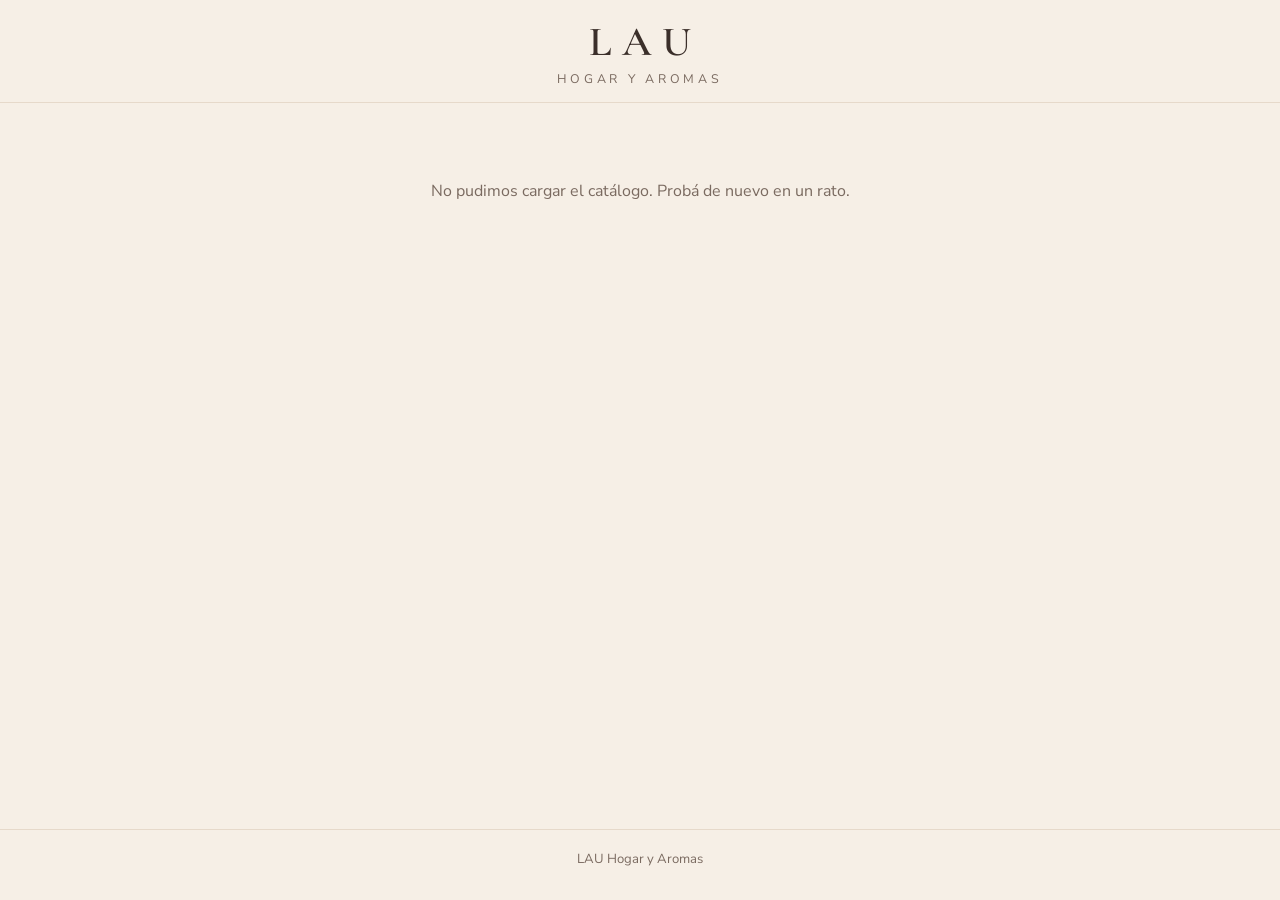
<file: index.html>
<!doctype html>
<html lang="es">
<head>
  <meta charset="utf-8">
  <meta name="viewport" content="width=device-width, initial-scale=1">
  <title>LAU Hogar y Aromas · Catálogo</title>
  <meta name="description" content="Catálogo de LAU Hogar y Aromas: velas, difusores, sahumerios y artículos para el hogar.">
  <meta property="og:title" content="LAU Hogar y Aromas · Catálogo">
  <meta property="og:description" content="Mirá nuestros catálogos y hacé tu pedido por WhatsApp.">
  <meta name="theme-color" content="#f6efe6">
  <link rel="preconnect" href="https://fonts.googleapis.com">
  <link rel="preconnect" href="https://fonts.gstatic.com" crossorigin>
  <link href="https://fonts.googleapis.com/css2?family=Cormorant+Garamond:wght@500;600&family=Nunito+Sans:wght@400;600;700&display=swap" rel="stylesheet">
  <link rel="stylesheet" href="styles.css?v=202611082310">
  <link rel="icon" type="image/png" sizes="32x32" href="iconos/icono-32.png">
  <link rel="apple-touch-icon" href="iconos/icono-180.png">
  <link rel="manifest" href="manifest.webmanifest">
  <meta property="og:url" content="https://lauhogaryaromas.github.io/">
  <meta property="og:image" content="https://lauhogaryaromas.github.io/iconos/icono-512.png">
</head>
<body>
  <header class="top">
    <a href="#/" class="marca">
      <span class="marca-lau">LAU</span>
      <span class="marca-sub">Hogar y Aromas</span>
    </a>
  </header>

  <div id="aviso" class="aviso" hidden></div>
  <main id="app" class="app" aria-live="polite">
    <p class="cargando">Cargando catálogo…</p>
  </main>

  <a id="wa-flotante" class="wa-flotante" hidden target="_blank" rel="noopener" aria-label="Escribinos por WhatsApp">
    <svg viewBox="0 0 24 24" width="28" height="28" aria-hidden="true"><path fill="currentColor" d="M12 2a10 10 0 0 0-8.6 15.1L2 22l5-1.3A10 10 0 1 0 12 2Zm0 18.2a8.2 8.2 0 0 1-4.2-1.2l-.3-.2-3 .8.8-2.9-.2-.3A8.2 8.2 0 1 1 12 20.2Zm4.5-6.1c-.2-.1-1.5-.7-1.7-.8-.2-.1-.4-.1-.6.1l-.8 1c-.1.2-.3.2-.5.1a6.7 6.7 0 0 1-3.3-2.9c-.3-.4.2-.4.7-1.4.1-.2 0-.3 0-.4l-.8-1.8c-.2-.5-.4-.4-.6-.4h-.5a1 1 0 0 0-.7.3 3 3 0 0 0-.9 2.2 5.2 5.2 0 0 0 1.1 2.7 11.8 11.8 0 0 0 4.5 4c1.7.7 2.3.8 3.2.6.5-.1 1.5-.6 1.7-1.2.2-.6.2-1.1.2-1.2-.1-.1-.3-.2-.5-.3Z"/></svg>
  </a>

  <button id="carrito-barra" class="carrito-barra" type="button" hidden>
    <span class="barra-ico" aria-hidden="true">🛍</span>
    <span class="barra-txt"><strong>Ver pedido</strong><span id="barra-cant"></span></span>
    <span id="barra-total" class="barra-total"></span>
  </button>

  <dialog id="carrito" class="carrito" aria-labelledby="carrito-titulo">
    <div class="carrito-cab">
      <h2 id="carrito-titulo">Tu pedido</h2>
      <button type="button" id="carrito-cerrar" class="carrito-x" aria-label="Cerrar">✕</button>
    </div>
    <div class="carrito-cuerpo">
      <ul id="carrito-lista" class="carrito-lista"></ul>
      <div id="carrito-total" class="carrito-total"></div>
      <label class="campo">Aclaraciones <span>(aromas elegidos, colores, etc.)</span>
        <textarea id="carrito-nota" rows="2" placeholder="Ej: Combo 1 en aroma Verbena"></textarea>
      </label>
      <label class="campo">Tu nombre <span>(opcional)</span>
        <input id="carrito-nombre" autocomplete="name">
      </label>
    </div>
    <div class="carrito-pie">
      <a id="carrito-enviar" class="btn-wa grande" href="#" target="_blank" rel="noopener">Enviar pedido por WhatsApp</a>
      <button type="button" id="carrito-vaciar" class="carrito-vaciar">Vaciar pedido</button>
    </div>
  </dialog>

  <footer class="pie">
    <p>LAU Hogar y Aromas</p>
    <p id="pie-redes"></p>
  </footer>

  <script src="config.js?v=202611082310"></script>
  <script src="app.js?v=202611082310"></script>
</body>
</html>
</file>
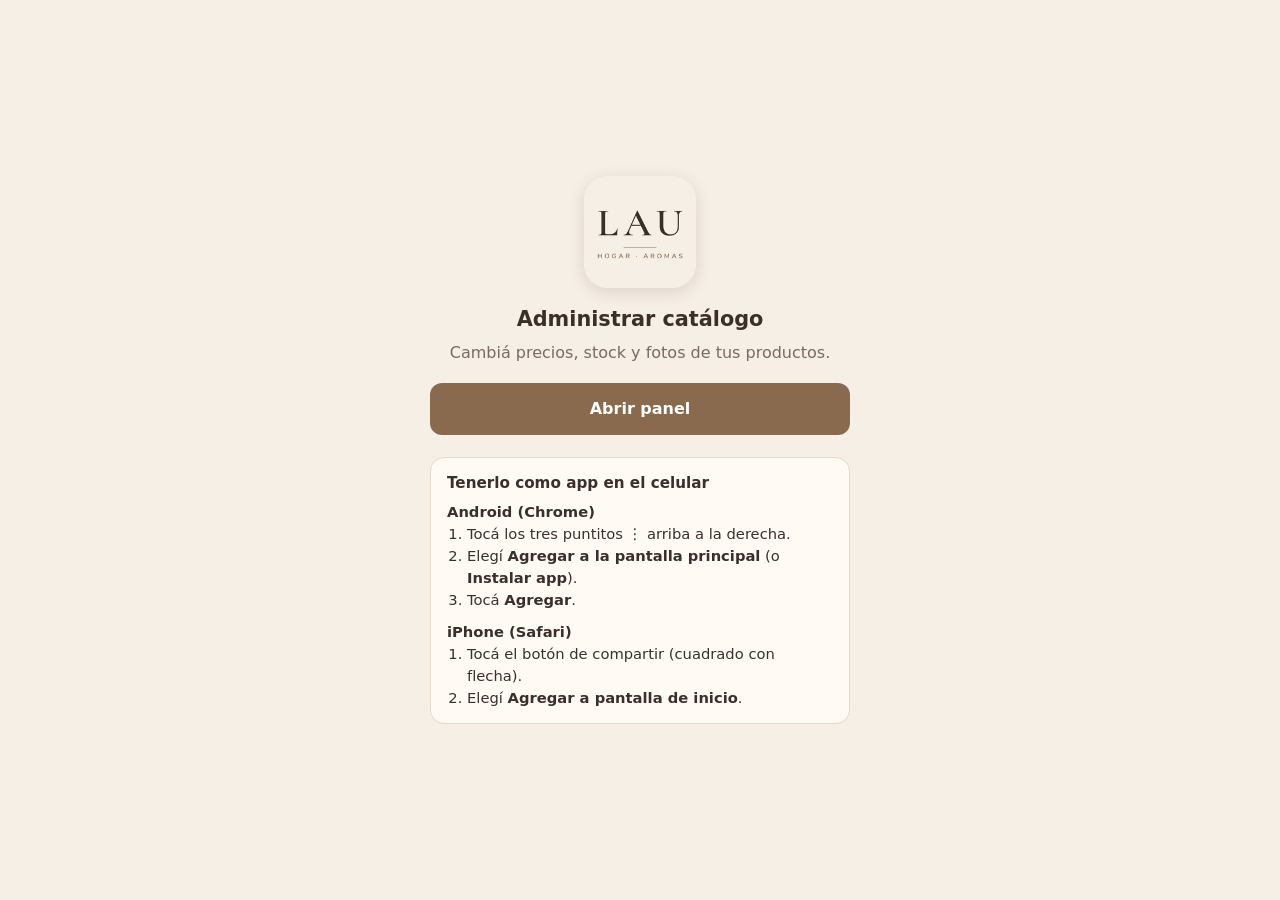
<file: admin.html>
<!doctype html>
<html lang="es">
<head>
  <meta charset="utf-8">
  <meta name="viewport" content="width=device-width, initial-scale=1">
  <title>LAU · Administrar</title>
  <meta name="robots" content="noindex">
  <meta name="theme-color" content="#8a6a4f">
  <link rel="icon" type="image/png" sizes="32x32" href="iconos/icono-32.png">
  <link rel="apple-touch-icon" href="iconos/icono-180.png">
  <link rel="manifest" href="admin.webmanifest">
  <meta name="apple-mobile-web-app-title" content="LAU Admin">
  <style>
    :root { --fondo: #f6efe6; --tarjeta: #fffaf4; --texto: #3b2f2a; --suave: #7a6a60; --acento: #8a6a4f; --borde: #e6d9ca; }
    * { box-sizing: border-box; }
    body { margin: 0; background: var(--fondo); color: var(--texto); font: 16px/1.5 system-ui, -apple-system, "Segoe UI", Roboto, sans-serif; display: grid; place-items: center; min-height: 100vh; padding: 24px 16px; }
    .caja { max-width: 420px; width: 100%; text-align: center; }
    img.logo { width: 112px; height: 112px; border-radius: 24px; box-shadow: 0 4px 16px rgba(80,55,35,.15); margin: 0 auto 16px; display: block; }
    h1 { font-size: 1.3rem; margin: 0 0 6px; }
    p { color: var(--suave); margin: 0 0 18px; }
    .btn { display: block; background: var(--acento); color: #fff; text-decoration: none; font-weight: 700; padding: 14px; border-radius: 12px; }
    .pasos { text-align: left; background: var(--tarjeta); border: 1px solid var(--borde); border-radius: 14px; padding: 14px 16px; margin-top: 22px; font-size: .92rem; }
    .pasos h2 { font-size: .95rem; margin: 0 0 6px; }
    .pasos ol { margin: 0 0 10px; padding-left: 20px; }
    .pasos ol:last-child { margin-bottom: 0; }
  </style>
</head>
<body>
  <div class="caja">
    <img class="logo" src="iconos/icono-192.png" alt="LAU">
    <h1>Administrar catálogo</h1>
    <p id="msg">Cambiá precios, stock y fotos de tus productos.</p>
    <a id="abrir" class="btn" href="#">Abrir panel</a>

    <div class="pasos" id="pasos">
      <h2>Tenerlo como app en el celular</h2>
      <strong>Android (Chrome)</strong>
      <ol>
        <li>Tocá los tres puntitos ⋮ arriba a la derecha.</li>
        <li>Elegí <b>Agregar a la pantalla principal</b> (o <b>Instalar app</b>).</li>
        <li>Tocá <b>Agregar</b>.</li>
      </ol>
      <strong>iPhone (Safari)</strong>
      <ol>
        <li>Tocá el botón de compartir (cuadrado con flecha).</li>
        <li>Elegí <b>Agregar a pantalla de inicio</b>.</li>
      </ol>
    </div>
  </div>

  <script src="config.js?v=202611082310"></script>
  <script>
    const url = (window.CONFIG && window.CONFIG.ADMIN_URL) || "";
    const abrir = document.getElementById("abrir");
    if (!url) {
      abrir.style.display = "none";
      document.getElementById("msg").textContent = "Todavía no está configurado el link del panel.";
    } else {
      abrir.href = url;
      // Abierto desde el ícono de la pantalla de inicio: ir directo al panel.
      const desdeIcono = new URLSearchParams(location.search).has("app") ||
        matchMedia("(display-mode: standalone)").matches || navigator.standalone;
      if (desdeIcono) {
        document.getElementById("pasos").style.display = "none";
        document.getElementById("msg").textContent = "Abriendo…";
        location.replace(url);
      }
    }
  </script>
</body>
</html>
</file>
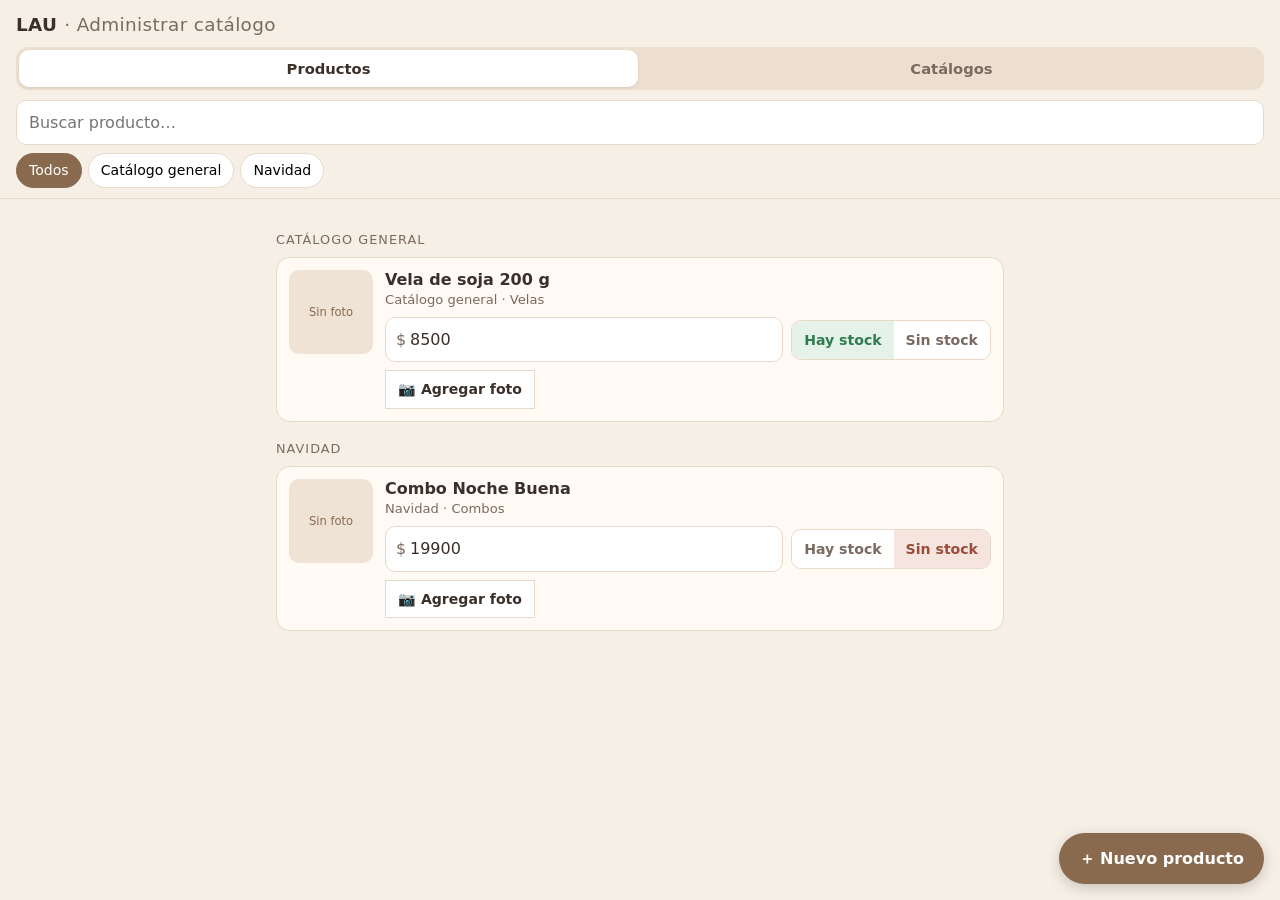
<file: apps-script/Admin.html>
<!doctype html>
<html lang="es">
<head>
  <base target="_top">
  <meta charset="utf-8">
  <meta name="viewport" content="width=device-width, initial-scale=1">
  <title>LAU · Administrar catálogo</title>
  <style>
    :root {
      --fondo: #f6efe6; --tarjeta: #fffaf4; --texto: #3b2f2a; --suave: #7a6a60;
      --acento: #8a6a4f; --borde: #e6d9ca; --verde: #2f7d4f; --rojo: #9a4b3a;
    }
    * { box-sizing: border-box; }
    body { margin: 0; background: var(--fondo); color: var(--texto); font: 16px/1.45 system-ui, -apple-system, "Segoe UI", Roboto, sans-serif; }
    header { position: sticky; top: 0; z-index: 5; background: var(--fondo); border-bottom: 1px solid var(--borde); padding: 12px 16px 10px; }
    h1 { font-size: 1.15rem; margin: 0 0 8px; letter-spacing: .02em; }
    h1 span { color: var(--suave); font-weight: 400; }
    .barra { display: flex; gap: 8px; }
    input, select, textarea { font: inherit; color: inherit; background: #fff; border: 1px solid var(--borde); border-radius: 10px; padding: 10px 12px; width: 100%; }
    input:focus, select:focus, textarea:focus { outline: 2px solid #c9a98a; outline-offset: 0; }
    button { font: inherit; cursor: pointer; border: 0; border-radius: 10px; padding: 10px 14px; font-weight: 600; }
    .btn { background: var(--acento); color: #fff; }
    .btn:disabled { opacity: .5; cursor: default; }
    .btn-sec { background: #fff; color: var(--texto); border: 1px solid var(--borde); }
    .chips { display: flex; gap: 6px; overflow-x: auto; margin-top: 8px; scrollbar-width: none; }
    .chips::-webkit-scrollbar { display: none; }
    .chip { flex: none; background: #fff; border: 1px solid var(--borde); padding: 6px 12px; border-radius: 99px; font-weight: 500; font-size: .88rem; }
    .chip[aria-pressed="true"] { background: var(--acento); color: #fff; border-color: var(--acento); }
    main { padding: 14px 16px 90px; max-width: 760px; margin: 0 auto; }
    .estado { text-align: center; color: var(--suave); padding: 30px 0; }
    .grupo { font-size: .8rem; text-transform: uppercase; letter-spacing: .08em; color: var(--suave); margin: 18px 0 8px; }

    .prod { background: var(--tarjeta); border: 1px solid var(--borde); border-radius: 14px; padding: 12px; margin-bottom: 10px; display: grid; grid-template-columns: 84px 1fr; gap: 12px; }
    .foto { position: relative; width: 84px; height: 84px; border-radius: 10px; overflow: hidden; background: #efe3d5; display: grid; place-items: center; color: var(--acento); font-size: .72rem; text-align: center; }
    .foto img { width: 100%; height: 100%; object-fit: cover; }
    .foto.cargando::after { content: "Subiendo…"; position: absolute; inset: 0; background: rgba(255,250,244,.85); display: grid; place-items: center; font-weight: 600; }
    .nombre { font-weight: 700; line-height: 1.25; }
    .sub { color: var(--suave); font-size: .82rem; }
    .fila { display: flex; gap: 8px; align-items: center; margin-top: 8px; flex-wrap: wrap; }
    .precio { position: relative; flex: 1 1 120px; }
    .precio span { position: absolute; left: 11px; top: 50%; transform: translateY(-50%); color: var(--suave); }
    .precio input { padding-left: 24px; }
    .stock { display: inline-flex; border: 1px solid var(--borde); border-radius: 10px; overflow: hidden; }
    .stock button { border-radius: 0; background: #fff; color: var(--suave); padding: 9px 12px; font-size: .88rem; }
    .stock button.on.si { background: #e5f2ea; color: var(--verde); }
    .stock button.on.no { background: #f6e4df; color: var(--rojo); }
    .acciones { display: flex; gap: 8px; margin-top: 8px; }
    .acciones .btn-sec { font-size: .88rem; padding: 8px 12px; }
    .guardar { font-size: .88rem; padding: 8px 14px; }
    .ok { color: var(--verde); font-size: .85rem; font-weight: 600; align-self: center; }

    .nuevo-btn { position: fixed; right: 16px; bottom: 16px; z-index: 6; border-radius: 99px; padding: 14px 20px; box-shadow: 0 4px 14px rgba(0,0,0,.18); }
    dialog { border: 0; border-radius: 16px; padding: 0; width: min(520px, calc(100vw - 24px)); background: var(--tarjeta); color: var(--texto); }
    dialog::backdrop { background: rgba(30,20,15,.5); }
    dialog form { padding: 18px 16px; display: grid; gap: 10px; }
    dialog h2 { margin: 0 0 4px; font-size: 1.1rem; }
    label { font-size: .85rem; font-weight: 600; display: grid; gap: 4px; }
    .vista { width: 100%; max-height: 180px; object-fit: contain; border-radius: 10px; background: #efe3d5; }
    .dos { display: grid; grid-template-columns: repeat(2, minmax(0, 1fr)); gap: 10px; }
    .dos label { min-width: 0; }

    .tabs { display: flex; gap: 4px; background: #ecdfd0; padding: 3px; border-radius: 12px; margin-bottom: 10px; }
    .tabs button { flex: 1; background: transparent; color: var(--suave); padding: 8px; font-size: .92rem; }
    .tabs button[aria-selected="true"] { background: #fff; color: var(--texto); box-shadow: 0 1px 3px rgba(0,0,0,.08); }
    .catc { background: var(--tarjeta); border: 1px solid var(--borde); border-radius: 14px; padding: 12px; margin-bottom: 10px; }
    .catc .cab { display: flex; justify-content: space-between; align-items: flex-start; gap: 8px; }
    .estado-cat { font-size: .75rem; font-weight: 700; padding: 3px 9px; border-radius: 99px; white-space: nowrap; }
    .e-vigente { background: #e5f2ea; color: var(--verde); }
    .e-prog { background: #e7ecf6; color: #3d5a8a; }
    .e-fin, .e-oculto { background: #f1e6e2; color: var(--rojo); }
    .fechas { display: grid; grid-template-columns: repeat(2, minmax(0, 1fr)); gap: 8px; margin-top: 10px; }
    .fechas label { font-weight: 600; font-size: .8rem; color: var(--suave); min-width: 0; }
    .fechas input { padding: 8px 10px; }
    /* Los campos de fecha del celular tienen un ancho mínimo propio: forzarlos a entrar en su columna */
    input[type="date"] { min-width: 0; max-width: 100%; width: 100%; display: block; -webkit-appearance: none; appearance: none; min-height: 42px; }
    input[type="date"]::-webkit-date-and-time-value { text-align: left; }
    @media (max-width: 360px) { .fechas, .dos { grid-template-columns: minmax(0, 1fr); } }
    .ayuda { font-size: .8rem; color: var(--suave); margin: 0 0 12px; }
    .toast { position: fixed; left: 50%; bottom: 84px; transform: translateX(-50%); background: var(--texto); color: #fff; padding: 10px 16px; border-radius: 10px; font-size: .9rem; z-index: 20; max-width: calc(100vw - 32px); }
    .toast.error { background: var(--rojo); }
    .oculto { display: none !important; }
  </style>
</head>
<body>
  <header>
    <h1>LAU <span>· Administrar catálogo</span></h1>
    <nav class="tabs" role="tablist">
      <button type="button" role="tab" data-tab="prod" aria-selected="true">Productos</button>
      <button type="button" role="tab" data-tab="cat" aria-selected="false">Catálogos</button>
    </nav>
    <div class="barra" id="barra-prod"><input id="buscar" type="search" placeholder="Buscar producto…"></div>
    <div id="chips" class="chips"></div>
  </header>

  <main id="lista"><p class="estado">Cargando productos…</p></main>
  <main id="vista-cat" class="oculto">
    <p class="ayuda">Antes de la fecha de inicio el catálogo no se ve. Después de la fecha de fin aparece como “Finalizado”. Sin fechas, se ve siempre.</p>
    <div id="lista-cat"></div>
  </main>

  <button id="nuevo" class="btn nuevo-btn" type="button">＋ Nuevo producto</button>

  <dialog id="dlg">
    <form id="form-nuevo" method="dialog">
      <h2>Nuevo producto</h2>
      <label>Catálogo <select name="catalogo" required></select></label>
      <label>Nombre <input name="nombre" required autocomplete="off"></label>
      <div class="dos">
        <label>Precio <input name="precio" inputmode="numeric" placeholder="8500"></label>
        <label>Categoría <input name="categoria" list="cats" placeholder="Velas, Combos…" autocomplete="off"></label>
      </div>
      <datalist id="cats"></datalist>
      <label>Descripción <textarea name="descripcion" rows="2"></textarea></label>
      <label>Foto <input name="foto" type="file" accept="image/*"></label>
      <img id="vista-nuevo" class="vista oculto" alt="">
      <div class="fila">
        <button type="button" class="btn-sec" id="cancelar">Cancelar</button>
        <button type="submit" class="btn" style="flex:1" id="crear">Agregar</button>
      </div>
    </form>
  </dialog>

  <dialog id="dlg-cat">
    <form id="form-cat" method="dialog">
      <h2>Nuevo catálogo</h2>
      <label>Nombre <input name="nombre" required autocomplete="off" placeholder="Ej: Día del Padre"></label>
      <label>Descripción <textarea name="descripcion" rows="2" placeholder="Texto corto que ven los clientes"></textarea></label>
      <div class="dos">
        <label>Desde <input name="desde" type="date"></label>
        <label>Hasta <input name="hasta" type="date"></label>
      </div>
      <div class="fila">
        <button type="button" class="btn-sec" id="cancelar-cat">Cancelar</button>
        <button type="submit" class="btn" style="flex:1" id="crear-cat">Crear catálogo</button>
      </div>
    </form>
  </dialog>

<script>
  // Para probar fuera de Google: datos de mentira.
  if (typeof google === "undefined") {
    const demo = {
      catalogos: ["Catálogo general", "Navidad"], categorias: ["Combos", "Velas"],
      catalogosDetalle: [
        { fila: 2, nombre: "Catálogo general", descripcion: "", visible: true, desde: "", hasta: "" },
        { fila: 3, nombre: "Navidad", descripcion: "", visible: true, desde: "1/11/2026", hasta: "24/12/2026" },
        { fila: 4, nombre: "Día de la Madre", descripcion: "", visible: false, desde: "1/10/2026", hasta: "18/10/2026" },
      ],
      productos: [
        { fila: 2, catalogo: "Catálogo general", categoria: "Velas", nombre: "Vela de soja 200 g", descripcion: "", precio: "8500", miniatura: "", disponible: true },
        { fila: 3, catalogo: "Navidad", categoria: "Combos", nombre: "Combo Noche Buena", descripcion: "", precio: "19900", miniatura: "", disponible: false },
      ],
    };
    const runner = (ok, err) => new Proxy({}, { get: (_, fn) => fn === "withSuccessHandler" ? (f) => runner(f, err) : fn === "withFailureHandler" ? (f) => runner(ok, f) :
      (...a) => setTimeout(() => ok && ok(fn === "obtenerDatos" ? demo : fn === "guardarCambios" ? { fila: a[0].fila, miniatura: a[0].foto ? "data:image/jpeg;base64," + a[0].foto.base64 : null } : fn === "guardarCatalogo" ? { fila: a[0].fila } : true), 400) });
    window.google = { script: { get run() { return runner(); } } };
  }

  const $ = (s, el = document) => el.querySelector(s);
  const esc = (s) => String(s ?? "").replace(/[&<>"']/g, (c) => ({ "&": "&amp;", "<": "&lt;", ">": "&gt;", '"': "&quot;", "'": "&#39;" }[c]));
  const norm = (s) => String(s ?? "").normalize("NFD").replace(/[̀-ͯ]/g, "").toLowerCase();

  let DATOS = { productos: [], catalogos: [], categorias: [] };
  let filtroCat = "";

  function llamar(fn, ...args) {
    return new Promise((ok, mal) => google.script.run.withSuccessHandler(ok).withFailureHandler(mal)[fn](...args));
  }

  function aviso(texto, error) {
    const t = document.createElement("div");
    t.className = "toast" + (error ? " error" : "");
    t.textContent = texto;
    document.body.appendChild(t);
    setTimeout(() => t.remove(), error ? 5000 : 2200);
  }

  // Achica la foto antes de subirla (más rápido y liviano).
  function prepararFoto(file, max = 1400) {
    return new Promise((ok, mal) => {
      const url = URL.createObjectURL(file);
      const img = new Image();
      img.onload = () => {
        const k = Math.min(1, max / Math.max(img.width, img.height));
        const c = document.createElement("canvas");
        c.width = Math.round(img.width * k); c.height = Math.round(img.height * k);
        c.getContext("2d").drawImage(img, 0, 0, c.width, c.height);
        URL.revokeObjectURL(url);
        const dataUrl = c.toDataURL("image/jpeg", 0.85);
        ok({ base64: dataUrl.split(",")[1], tipo: "image/jpeg", dataUrl });
      };
      img.onerror = () => mal(new Error("No se pudo leer la foto."));
      img.src = url;
    });
  }

  async function cargar() {
    try {
      DATOS = await llamar("obtenerDatos");
      dibujarChips();
      dibujar();
      dibujarCatalogos();
    } catch (e) {
      $("#lista").innerHTML = `<p class="estado">No se pudo cargar: ${esc(e.message)}</p>`;
    }
  }

  function dibujarChips() {
    const cats = ["", ...DATOS.catalogos];
    $("#chips").innerHTML = cats.map((c) => `<button class="chip" type="button" data-c="${esc(c)}" aria-pressed="${c === filtroCat}">${esc(c || "Todos")}</button>`).join("");
    $("#form-nuevo").catalogo.innerHTML = DATOS.catalogos.map((c) => `<option>${esc(c)}</option>`).join("");
    $("#cats").innerHTML = DATOS.categorias.map((c) => `<option value="${esc(c)}">`).join("");
  }

  $("#chips").addEventListener("click", (e) => {
    const b = e.target.closest(".chip"); if (!b) return;
    filtroCat = b.dataset.c;
    $("#chips").querySelectorAll(".chip").forEach((x) => x.setAttribute("aria-pressed", String(x === b)));
    dibujar();
  });
  $("#buscar").addEventListener("input", dibujar);

  function tarjeta(p) {
    return `
      <article class="prod" data-fila="${p.fila}">
        <div class="foto">${p.miniatura ? `<img src="${esc(p.miniatura)}" alt="" loading="lazy">` : "Sin foto"}</div>
        <div>
          <div class="nombre">${esc(p.nombre)}</div>
          <div class="sub">${esc([p.catalogo, p.categoria].filter(Boolean).join(" · "))}</div>
          <div class="fila">
            <div class="precio"><span>$</span><input class="in-precio" inputmode="numeric" value="${esc(p.precio)}" placeholder="Consultar" aria-label="Precio"></div>
            <div class="stock" role="group" aria-label="Stock">
              <button type="button" class="si ${p.disponible ? "on" : ""}" data-v="1">Hay stock</button>
              <button type="button" class="no ${p.disponible ? "" : "on"}" data-v="0">Sin stock</button>
            </div>
          </div>
          <div class="acciones">
            <label class="btn-sec" style="display:inline-block;font-weight:600;cursor:pointer">📷 ${p.miniatura ? "Cambiar foto" : "Agregar foto"}<input type="file" accept="image/*" class="in-foto" hidden></label>
            <button type="button" class="btn guardar oculto">Guardar</button>
          </div>
        </div>
      </article>`;
  }

  function dibujar() {
    const q = norm($("#buscar").value.trim());
    const lista = DATOS.productos.filter((p) =>
      (!filtroCat || p.catalogo === filtroCat) && (!q || norm(p.nombre + " " + p.categoria + " " + p.catalogo).includes(q)));
    if (!lista.length) { $("#lista").innerHTML = `<p class="estado">${DATOS.productos.length ? "No hay productos con esa búsqueda." : "Todavía no hay productos. Tocá “Nuevo producto”."}</p>`; return; }
    const grupos = {};
    lista.forEach((p) => (grupos[p.catalogo] = grupos[p.catalogo] || []).push(p));
    $("#lista").innerHTML = Object.entries(grupos).map(([c, ps]) =>
      `${filtroCat ? "" : `<div class="grupo">${esc(c || "Sin catálogo")}</div>`}${ps.map(tarjeta).join("")}`).join("");
  }

  const producto = (el) => DATOS.productos.find((p) => p.fila === Number(el.closest(".prod").dataset.fila));

  // Mostrar "Guardar" cuando cambia algo
  function marcarCambio(card) {
    const p = producto(card);
    const precio = $(".in-precio", card).value.trim();
    const disp = $(".stock .si", card).classList.contains("on");
    $(".guardar", card).classList.toggle("oculto", precio === String(p.precio) && disp === p.disponible);
  }

  $("#lista").addEventListener("input", (e) => { if (e.target.classList.contains("in-precio")) marcarCambio(e.target.closest(".prod")); });

  $("#lista").addEventListener("click", async (e) => {
    const card = e.target.closest(".prod"); if (!card) return;
    const st = e.target.closest(".stock button");
    if (st) {
      card.querySelectorAll(".stock button").forEach((b) => b.classList.toggle("on", b === st));
      marcarCambio(card);
      return;
    }
    const g = e.target.closest(".guardar");
    if (g) {
      const p = producto(card);
      const precio = $(".in-precio", card).value.trim();
      const disponible = $(".stock .si", card).classList.contains("on");
      g.disabled = true; g.textContent = "Guardando…";
      try {
        const r = await llamar("guardarCambios", { fila: p.fila, nombre: p.nombre, precio, disponible });
        p.fila = r.fila; card.dataset.fila = r.fila;
        p.precio = precio.replace(/[$\s.]/g, ""); p.disponible = disponible;
        $(".in-precio", card).value = p.precio;
        aviso("Guardado ✓");
        g.classList.add("oculto");
      } catch (err) { aviso(err.message, true); }
      g.disabled = false; g.textContent = "Guardar";
    }
  });

  $("#lista").addEventListener("change", async (e) => {
    if (!e.target.classList.contains("in-foto")) return;
    const file = e.target.files[0]; if (!file) return;
    const card = e.target.closest(".prod"); const p = producto(card);
    const caja = $(".foto", card);
    try {
      const foto = await prepararFoto(file);
      caja.innerHTML = `<img src="${foto.dataUrl}" alt="">`;
      caja.classList.add("cargando");
      const r = await llamar("guardarCambios", { fila: p.fila, nombre: p.nombre, foto: { base64: foto.base64, tipo: foto.tipo } });
      p.fila = r.fila; card.dataset.fila = r.fila; p.miniatura = r.miniatura;
      aviso("Foto guardada ✓");
    } catch (err) { aviso(err.message, true); caja.innerHTML = p.miniatura ? `<img src="${esc(p.miniatura)}" alt="">` : "Sin foto"; }
    caja.classList.remove("cargando");
    e.target.value = "";
  });

  // ---------- Nuevo producto ----------
  const dlg = $("#dlg"), form = $("#form-nuevo");
  let fotoNueva = null;
  $("#nuevo").addEventListener("click", () => {
    if (tab === "cat") { formCat.reset(); dlgCat.showModal(); return; }
    form.reset(); fotoNueva = null; $("#vista-nuevo").classList.add("oculto");
    if (filtroCat) form.catalogo.value = filtroCat;
    dlg.showModal();
  });
  $("#cancelar").addEventListener("click", () => dlg.close());
  form.foto.addEventListener("change", async () => {
    const f = form.foto.files[0]; if (!f) return;
    try { fotoNueva = await prepararFoto(f); $("#vista-nuevo").src = fotoNueva.dataUrl; $("#vista-nuevo").classList.remove("oculto"); }
    catch (err) { aviso(err.message, true); }
  });
  form.addEventListener("submit", async (e) => {
    e.preventDefault();
    const b = $("#crear"); b.disabled = true; b.textContent = "Agregando…";
    try {
      await llamar("agregarProducto", {
        catalogo: form.catalogo.value, nombre: form.nombre.value, precio: form.precio.value.trim(),
        categoria: form.categoria.value, descripcion: form.descripcion.value, disponible: true,
        foto: fotoNueva ? { base64: fotoNueva.base64, tipo: fotoNueva.tipo } : null,
      });
      dlg.close();
      aviso("Producto agregado ✓");
      await cargar();
    } catch (err) { aviso(err.message, true); }
    b.disabled = false; b.textContent = "Agregar";
  });

  // ---------- Pestañas ----------
  let tab = "prod";
  document.querySelector(".tabs").addEventListener("click", (e) => {
    const b = e.target.closest("button[data-tab]"); if (!b) return;
    tab = b.dataset.tab;
    document.querySelectorAll(".tabs button").forEach((x) => x.setAttribute("aria-selected", String(x === b)));
    const esProd = tab === "prod";
    $("#lista").classList.toggle("oculto", !esProd);
    $("#barra-prod").classList.toggle("oculto", !esProd);
    $("#chips").classList.toggle("oculto", !esProd);
    $("#vista-cat").classList.toggle("oculto", esProd);
    $("#nuevo").textContent = esProd ? "＋ Nuevo producto" : "＋ Nuevo catálogo";
    window.scrollTo(0, 0);
  });

  // ---------- Catálogos ----------
  // "24/12/2026" <-> "2026-12-24" (formato del calendario)
  function aISO(t) {
    const m = String(t || "").trim().match(/^(\d{1,2})\/(\d{1,2})(?:\/(\d{2,4}))?$/);
    if (!m) return "";
    let a = m[3] ? Number(m[3]) : new Date().getFullYear(); if (a < 100) a += 2000;
    return `${a}-${String(m[2]).padStart(2, "0")}-${String(m[1]).padStart(2, "0")}`;
  }
  const fechaDe = (iso, fin) => iso ? new Date(iso + (fin ? "T23:59:59" : "T00:00:00")) : null;
  const lindo = (iso) => iso ? iso.split("-").reverse().slice(0, 2).map(Number).join("/") : "";

  function estadoCat(visible, desde, hasta) {
    const hoy = new Date();
    if (!visible) return ["e-oculto", "Oculto"];
    if (desde && fechaDe(desde) > hoy) return ["e-prog", "Aparece el " + lindo(desde)];
    if (hasta && fechaDe(hasta, true) < hoy) return ["e-fin", "Finalizado"];
    return ["e-vigente", hasta ? "Vigente hasta " + lindo(hasta) : "Vigente"];
  }

  function dibujarCatalogos() {
    const cs = DATOS.catalogosDetalle || [];
    if (!cs.length) { $("#lista-cat").innerHTML = `<p class="estado">No hay catálogos todavía.</p>`; return; }
    $("#lista-cat").innerHTML = cs.map((c) => {
      const d = aISO(c.desde), h = aISO(c.hasta);
      const [cls, txt] = estadoCat(c.visible, d, h);
      const n = DATOS.productos.filter((p) => p.catalogo === c.nombre).length;
      return `
        <article class="catc" data-fila="${c.fila}">
          <div class="cab">
            <div><div class="nombre">${esc(c.nombre)}</div><div class="sub">${n} producto${n === 1 ? "" : "s"}</div></div>
            <span class="estado-cat ${cls}">${esc(txt)}</span>
          </div>
          <div class="fechas">
            <label>Desde<input type="date" class="in-desde" value="${d}"></label>
            <label>Hasta<input type="date" class="in-hasta" value="${h}"></label>
          </div>
          <div class="fila">
            <div class="stock" role="group" aria-label="Mostrar">
              <button type="button" class="si ${c.visible ? "on" : ""}" data-v="1">Mostrar</button>
              <button type="button" class="no ${c.visible ? "" : "on"}" data-v="0">Ocultar</button>
            </div>
            <button type="button" class="btn guardar oculto">Guardar</button>
          </div>
        </article>`;
    }).join("");
  }

  const catDe = (el) => (DATOS.catalogosDetalle || []).find((c) => c.fila === Number(el.closest(".catc").dataset.fila));
  function leerCard(card) {
    return {
      desde: $(".in-desde", card).value, hasta: $(".in-hasta", card).value,
      visible: $(".stock .si", card).classList.contains("on"),
    };
  }
  function cambioCat(card) {
    const c = catDe(card), v = leerCard(card);
    const [cls, txt] = estadoCat(v.visible, v.desde, v.hasta);
    const e = $(".estado-cat", card); e.className = "estado-cat " + cls; e.textContent = txt;
    $(".guardar", card).classList.toggle("oculto", v.desde === aISO(c.desde) && v.hasta === aISO(c.hasta) && v.visible === c.visible);
  }

  $("#lista-cat").addEventListener("input", (e) => { if (e.target.type === "date") cambioCat(e.target.closest(".catc")); });
  $("#lista-cat").addEventListener("click", async (e) => {
    const card = e.target.closest(".catc"); if (!card) return;
    const st = e.target.closest(".stock button");
    if (st) { card.querySelectorAll(".stock button").forEach((b) => b.classList.toggle("on", b === st)); cambioCat(card); return; }
    const g = e.target.closest(".guardar"); if (!g) return;
    const c = catDe(card), v = leerCard(card);
    if (v.desde && v.hasta && v.desde > v.hasta) { aviso("La fecha de inicio es posterior a la de fin.", true); return; }
    g.disabled = true; g.textContent = "Guardando…";
    try {
      const r = await llamar("guardarCatalogo", { fila: c.fila, nombre: c.nombre, desde: v.desde, hasta: v.hasta, visible: v.visible });
      const deISO = (iso) => iso ? iso.split("-").reverse().map(Number).join("/") : "";
      Object.assign(c, { fila: r.fila, desde: deISO(v.desde), hasta: deISO(v.hasta), visible: v.visible });
      card.dataset.fila = r.fila;
      g.classList.add("oculto");
      aviso("Guardado ✓");
    } catch (err) { aviso(err.message, true); }
    g.disabled = false; g.textContent = "Guardar";
  });

  const dlgCat = $("#dlg-cat"), formCat = $("#form-cat");
  $("#cancelar-cat").addEventListener("click", () => dlgCat.close());
  formCat.addEventListener("submit", async (e) => {
    e.preventDefault();
    if (formCat.desde.value && formCat.hasta.value && formCat.desde.value > formCat.hasta.value) { aviso("La fecha de inicio es posterior a la de fin.", true); return; }
    const b = $("#crear-cat"); b.disabled = true; b.textContent = "Creando…";
    try {
      await llamar("agregarCatalogo", { nombre: formCat.nombre.value, descripcion: formCat.descripcion.value, desde: formCat.desde.value, hasta: formCat.hasta.value });
      dlgCat.close();
      aviso("Catálogo creado ✓");
      await cargar();
    } catch (err) { aviso(err.message, true); }
    b.disabled = false; b.textContent = "Crear catálogo";
  });

  cargar();
</script>
</body>
</html>
</file>
<file: styles.css>
:root {
  --fondo: #f6efe6;
  --tarjeta: #fffaf4;
  --texto: #3b2f2a;
  --suave: #7a6a60;
  --acento: #8a6a4f;
  --acento-2: #b88b6a;
  --borde: #e6d9ca;
  --verde: #2f7d4f;
  --wa: #25d366;
  --sombra: 0 2px 10px rgba(80, 55, 35, .08);
  --radio: 14px;
}

* { box-sizing: border-box; }
html { -webkit-text-size-adjust: 100%; }
body {
  margin: 0;
  background: var(--fondo);
  color: var(--texto);
  font-family: "Nunito Sans", system-ui, sans-serif;
  line-height: 1.5;
  min-height: 100vh;
  display: flex;
  flex-direction: column;
}
img { max-width: 100%; display: block; }
a { color: inherit; }

/* Encabezado */
.top {
  padding: 22px 16px 14px;
  text-align: center;
  border-bottom: 1px solid var(--borde);
}
.marca { text-decoration: none; display: inline-flex; flex-direction: column; align-items: center; }
.marca-lau {
  font-family: "Cormorant Garamond", serif;
  font-size: 2.6rem;
  font-weight: 600;
  letter-spacing: .25em;
  line-height: 1;
  padding-left: .25em;
}
.marca-sub {
  font-size: .78rem;
  letter-spacing: .3em;
  text-transform: uppercase;
  color: var(--suave);
  margin-top: 6px;
}

.app { width: 100%; max-width: 1080px; margin: 0 auto; padding: 20px 16px 96px; flex: 1; }
.cargando, .vacio { text-align: center; color: var(--suave); padding: 40px 0; }

.aviso {
  background: #fff3cd; color: #6b5300; text-align: center;
  font-size: .85rem; padding: 8px 16px;
}

h1, h2 { font-family: "Cormorant Garamond", serif; font-weight: 600; margin: 0; }
.titulo { font-size: 1.9rem; text-align: center; margin-bottom: 4px; }
.bajada { text-align: center; color: var(--suave); margin: 0 auto 22px; max-width: 520px; }

/* Inicio: lista de catálogos */
/* Tarjetas centradas: si hay una o dos, no quedan pegadas a la izquierda */
.catalogos { display: flex; flex-wrap: wrap; justify-content: center; gap: 14px; }
.catalogos > .cat { flex: 1 1 100%; }
@media (min-width: 640px) { .catalogos > .cat { flex: 0 1 calc((100% - 14px) / 2); } }
@media (min-width: 960px) { .catalogos > .cat { flex: 0 1 calc((100% - 28px) / 3); } }

.cat {
  display: flex; flex-direction: column;
  background: var(--tarjeta);
  border: 1px solid var(--borde);
  border-radius: var(--radio);
  box-shadow: var(--sombra);
  overflow: hidden;
  text-decoration: none;
  transition: transform .15s ease, box-shadow .15s ease;
}
.cat:hover, .cat:focus-visible { transform: translateY(-2px); box-shadow: 0 6px 18px rgba(80,55,35,.14); }
.cat-img { aspect-ratio: 16 / 9; background: linear-gradient(135deg, #ead8c4, #d9bfa3); object-fit: cover; width: 100%; }
.cat-img.sin-foto { display: grid; place-items: center; font-family: "Cormorant Garamond", serif; font-size: 2.2rem; color: #fff; }
.cat-cuerpo { padding: 14px 16px 16px; }
.cat h2 { font-size: 1.5rem; }
.cat p { margin: 4px 0 0; color: var(--suave); font-size: .92rem; }
.cat-pie { display: flex; justify-content: space-between; align-items: center; margin-top: 10px; gap: 8px; flex-wrap: wrap; }
.cat-ver { font-weight: 700; color: var(--acento); font-size: .9rem; }

.etiqueta {
  display: inline-block; font-size: .75rem; font-weight: 700;
  padding: 3px 9px; border-radius: 99px;
  background: #e5f2ea; color: var(--verde);
}
.etiqueta.agotado { background: #f1e6e2; color: #9a4b3a; }

/* Catálogo */
.volver {
  display: inline-flex; align-items: center; gap: 6px;
  text-decoration: none; color: var(--acento); font-weight: 700; font-size: .92rem;
  margin-bottom: 12px;
}
.buscador {
  display: block; width: 100%; max-width: 420px; margin: 0 auto 18px;
  padding: 11px 14px; border-radius: 99px; border: 1px solid var(--borde);
  background: var(--tarjeta); font: inherit; color: var(--texto);
}
.buscador:focus { outline: 2px solid var(--acento-2); outline-offset: 1px; }

.filtros { display: flex; gap: 8px; overflow-x: auto; padding-bottom: 6px; margin-bottom: 14px; scrollbar-width: none; }
.filtros::-webkit-scrollbar { display: none; }
.chip {
  flex: none; border: 1px solid var(--borde); background: var(--tarjeta);
  color: var(--texto); padding: 6px 14px; border-radius: 99px; font: inherit; font-size: .88rem; cursor: pointer;
}
.chip[aria-pressed="true"] { background: var(--acento); border-color: var(--acento); color: #fff; }

.seccion { font-size: 1.4rem; margin: 22px 0 10px; }
.productos { display: grid; gap: 12px; grid-template-columns: repeat(2, 1fr); }
@media (min-width: 720px) { .productos { grid-template-columns: repeat(3, 1fr); } }
@media (min-width: 1000px) { .productos { grid-template-columns: repeat(4, 1fr); } }

.prod {
  background: var(--tarjeta); border: 1px solid var(--borde); border-radius: var(--radio);
  overflow: hidden; display: flex; flex-direction: column; box-shadow: var(--sombra);
}
.prod.no-disp { opacity: .65; }
.prod-img { aspect-ratio: 1; object-fit: cover; width: 100%; background: #efe3d5; cursor: zoom-in; }
.prod-img.sin-foto { display: grid; place-items: center; color: var(--acento-2); font-size: 2rem; cursor: default; }
.prod-cuerpo { padding: 10px 12px 12px; display: flex; flex-direction: column; flex: 1; }
.prod h3 { font-size: 1rem; margin: 0; line-height: 1.3; }
.prod-desc { color: var(--suave); font-size: .84rem; margin: 4px 0 0; white-space: pre-line; }
.prod-pie { margin-top: auto; padding-top: 10px; }
.precio { font-weight: 700; font-size: 1.1rem; display: block; margin-bottom: 8px; }
.btn-wa {
  display: flex; align-items: center; justify-content: center; gap: 6px;
  background: var(--wa); color: #fff; text-decoration: none; font-weight: 700; font-size: .86rem;
  padding: 8px 10px; border-radius: 10px;
}
.btn-wa:hover { filter: brightness(.95); }

/* Foto ampliada */
.visor {
  position: fixed; inset: 0; background: rgba(30, 20, 15, .85);
  display: grid; place-items: center; padding: 16px; z-index: 20; cursor: zoom-out;
}
.visor img { max-height: 90vh; border-radius: 10px; }

.wa-flotante {
  position: fixed; right: 16px; bottom: 16px; z-index: 10;
  width: 56px; height: 56px; border-radius: 50%;
  background: var(--wa); color: #fff; display: grid; place-items: center;
  box-shadow: 0 4px 14px rgba(0,0,0,.2);
}
.wa-flotante[hidden] { display: none; }

.pie { text-align: center; color: var(--suave); font-size: .82rem; padding: 18px 16px 28px; border-top: 1px solid var(--borde); }
.pie p { margin: 2px 0; }
.pie a { color: var(--acento); }

/* Aromas */
.banner-aromas {
  display: flex; align-items: center; gap: 12px;
  max-width: 560px; margin: 0 auto 22px; padding: 14px 16px;
  background: linear-gradient(135deg, #fff6ea, #f3e2cf);
  border: 1px solid var(--borde); border-radius: var(--radio);
  box-shadow: var(--sombra); text-decoration: none;
  transition: transform .15s ease;
}
.banner-aromas:hover, .banner-aromas:focus-visible { transform: translateY(-1px); }
.banner-ico {
  flex: none; width: 42px; height: 42px; border-radius: 50%;
  background: var(--acento); color: #fff; display: grid; place-items: center; font-size: 1.3rem;
}
.banner-txt { display: flex; flex-direction: column; flex: 1; min-width: 0; }
.banner-txt strong { font-family: "Cormorant Garamond", serif; font-size: 1.3rem; line-height: 1.2; }
.banner-txt span { color: var(--suave); font-size: .85rem; }
.banner-flecha { color: var(--acento); font-weight: 700; font-size: 1.2rem; }

.aromas-grupo {
  background: var(--tarjeta); border: 1px solid var(--borde); border-radius: var(--radio);
  padding: 14px 16px; margin-bottom: 12px; box-shadow: var(--sombra);
}
.aromas-grupo h2 { font-size: 1.35rem; margin-bottom: 10px; display: flex; align-items: center; gap: 8px; }
.aromas-grupo h2 span {
  font-family: "Nunito Sans", sans-serif; font-size: .75rem; font-weight: 700;
  background: #efe3d5; color: var(--acento); padding: 2px 8px; border-radius: 99px;
}
.aromas { list-style: none; margin: 0; padding: 0; display: flex; flex-wrap: wrap; gap: 6px; }
.aromas li {
  background: #fff; border: 1px solid var(--borde); border-radius: 99px;
  padding: 5px 12px; font-size: .88rem;
}

/* Carrito */
.oculto { display: none !important; }
.btn-agregar {
  width: 100%; border: 0; cursor: pointer; font: inherit; font-weight: 700; font-size: .86rem;
  background: var(--acento); color: #fff; padding: 9px 10px; border-radius: 10px;
}
.btn-agregar:hover { filter: brightness(1.05); }
.stepper {
  display: flex; align-items: center; justify-content: space-between;
  border: 1.5px solid var(--acento); border-radius: 10px; overflow: hidden; background: #fff;
}
.stepper button {
  border: 0; background: transparent; color: var(--acento); font: inherit; font-size: 1.2rem; font-weight: 700;
  width: 40px; height: 36px; cursor: pointer;
}
.stepper button:hover { background: #f4ebe1; }
.stepper span { font-weight: 700; min-width: 24px; text-align: center; }
.stepper.chico button { width: 32px; height: 30px; font-size: 1.05rem; }

.carrito-barra {
  position: fixed; left: 50%; bottom: max(14px, env(safe-area-inset-bottom)); transform: translateX(-50%);
  z-index: 15; width: calc(100% - 32px); max-width: 520px;
  display: flex; align-items: center; gap: 12px; text-align: left;
  border: 0; cursor: pointer; font: inherit; color: #fff;
  background: var(--texto); padding: 12px 16px; border-radius: 14px;
  box-shadow: 0 8px 24px rgba(40, 25, 15, .3);
}
.carrito-barra[hidden] { display: none; }
.barra-ico { font-size: 1.3rem; }
.barra-txt { display: flex; flex-direction: column; flex: 1; line-height: 1.25; }
.barra-txt span { font-size: .8rem; opacity: .8; }
.barra-total { font-weight: 700; }
body.con-carrito .wa-flotante { display: none; }
body.con-carrito .app { padding-bottom: 120px; }

.carrito {
  border: 0; padding: 0; width: 100%; max-width: 560px; max-height: 90vh;
  margin: auto auto 0; border-radius: 18px 18px 0 0;
  background: var(--fondo); color: var(--texto);
  display: none; flex-direction: column;
}
.carrito[open] { display: flex; }
.carrito::backdrop { background: rgba(30, 20, 15, .5); }
@media (min-width: 640px) { .carrito { margin: auto; border-radius: 18px; } }
.carrito-cab { display: flex; justify-content: space-between; align-items: center; padding: 16px 16px 8px; }
.carrito-cab h2 { font-size: 1.6rem; }
.carrito-x { border: 0; background: #ecdfd0; color: var(--texto); width: 34px; height: 34px; border-radius: 50%; font-size: .95rem; cursor: pointer; }
.carrito-cuerpo { overflow-y: auto; padding: 0 16px; flex: 1; }
.carrito-lista { list-style: none; margin: 0; padding: 0; }
.carrito-vacio { color: var(--suave); text-align: center; padding: 24px 0; }
.item { display: flex; justify-content: space-between; gap: 10px; padding: 12px 0; border-bottom: 1px solid var(--borde); }
.item-info { display: flex; flex-direction: column; min-width: 0; }
.item-info strong { font-size: .95rem; line-height: 1.3; }
.item-info span { color: var(--suave); font-size: .82rem; }
.item-der { display: flex; flex-direction: column; align-items: flex-end; gap: 6px; flex: none; }
.item-sub { font-weight: 700; font-size: .92rem; }
.carrito-total { display: flex; flex-wrap: wrap; justify-content: space-between; align-items: baseline; padding: 14px 0; font-size: 1.05rem; }
.carrito-total strong { font-size: 1.3rem; }
.carrito-total small { width: 100%; color: var(--suave); font-size: .8rem; }
.campo { display: grid; gap: 4px; font-weight: 700; font-size: .88rem; margin-bottom: 12px; }
.campo span { font-weight: 400; color: var(--suave); }
.campo textarea, .campo input {
  font: inherit; font-weight: 400; color: inherit; background: #fff;
  border: 1px solid var(--borde); border-radius: 10px; padding: 10px 12px; width: 100%; resize: vertical;
}
.campo textarea:focus, .campo input:focus { outline: 2px solid var(--acento-2); outline-offset: 0; }
.carrito-pie { padding: 12px 16px max(16px, env(safe-area-inset-bottom)); border-top: 1px solid var(--borde); display: grid; gap: 6px; }
.btn-wa.grande { padding: 14px; font-size: 1rem; border-radius: 12px; }
.carrito-vaciar { border: 0; background: none; color: var(--suave); font: inherit; font-size: .85rem; cursor: pointer; padding: 6px; text-decoration: underline; }

.toast {
  position: fixed; left: 50%; bottom: 90px; transform: translateX(-50%); z-index: 30;
  background: var(--texto); color: #fff; padding: 9px 16px; border-radius: 10px; font-size: .9rem;
  box-shadow: 0 4px 14px rgba(0,0,0,.2);
}
</file>
